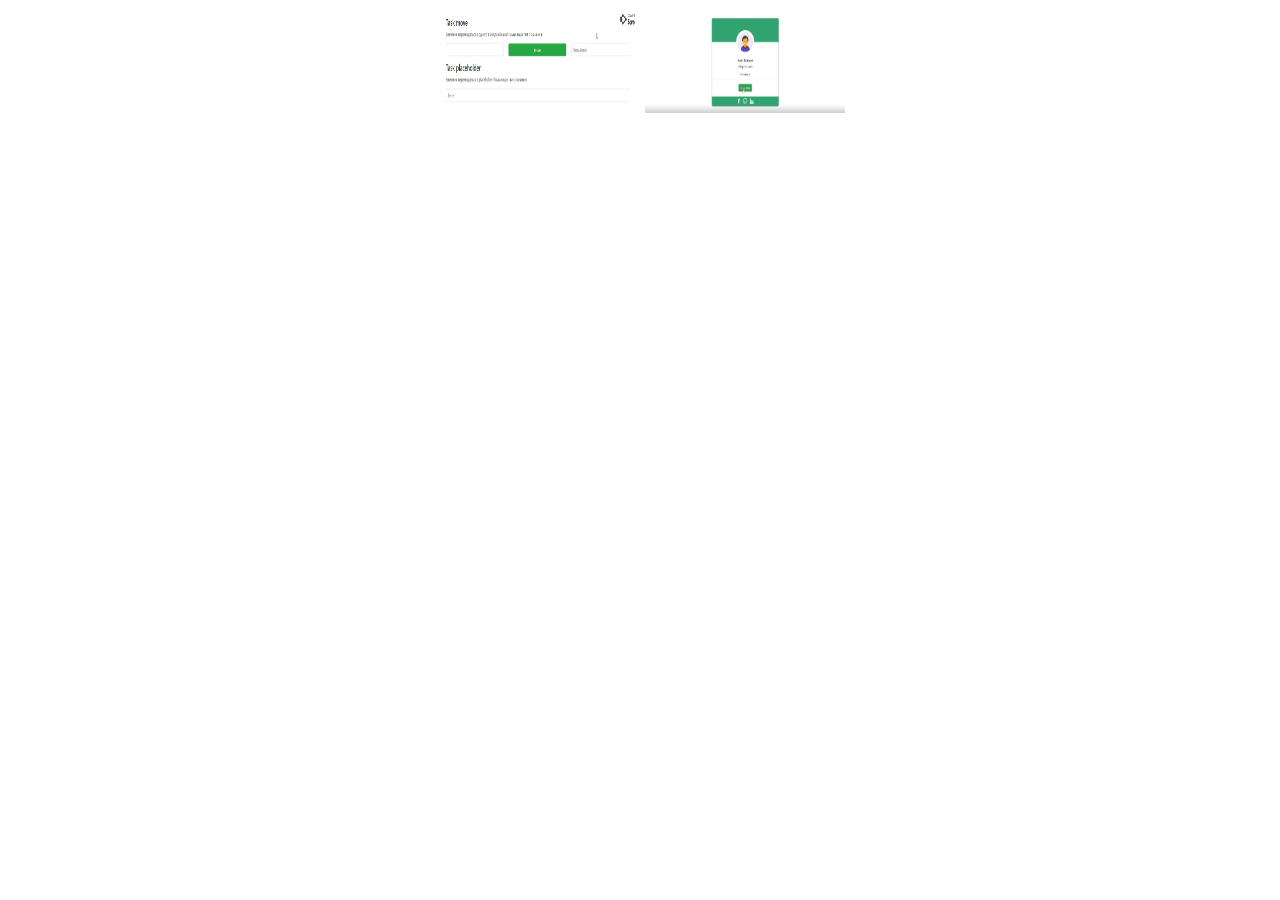
<file: index.html>
<!DOCTYPE html>
<html lang="en">

<head>
    <meta charset="UTF-8">
    <meta http-equiv="X-UA-Compatible" content="IE=edge">
    <meta name="viewport" content="width=device-width, initial-scale=1.0">
    <link rel="stylesheet" href="css/main.css">
    <title>Les14</title>
</head>

<body>
    <div class="main_menu">
        <a href="input.html" target="_blank"><img src="img/input.png" title="Завдання №1" width="200" height="100"></a>
        <a href="sign.html" target="_blank"><img src="img/sign.png" title="Завдання №2" width="200" height="100"></a>
    </div>
</body>

</html>
</file>
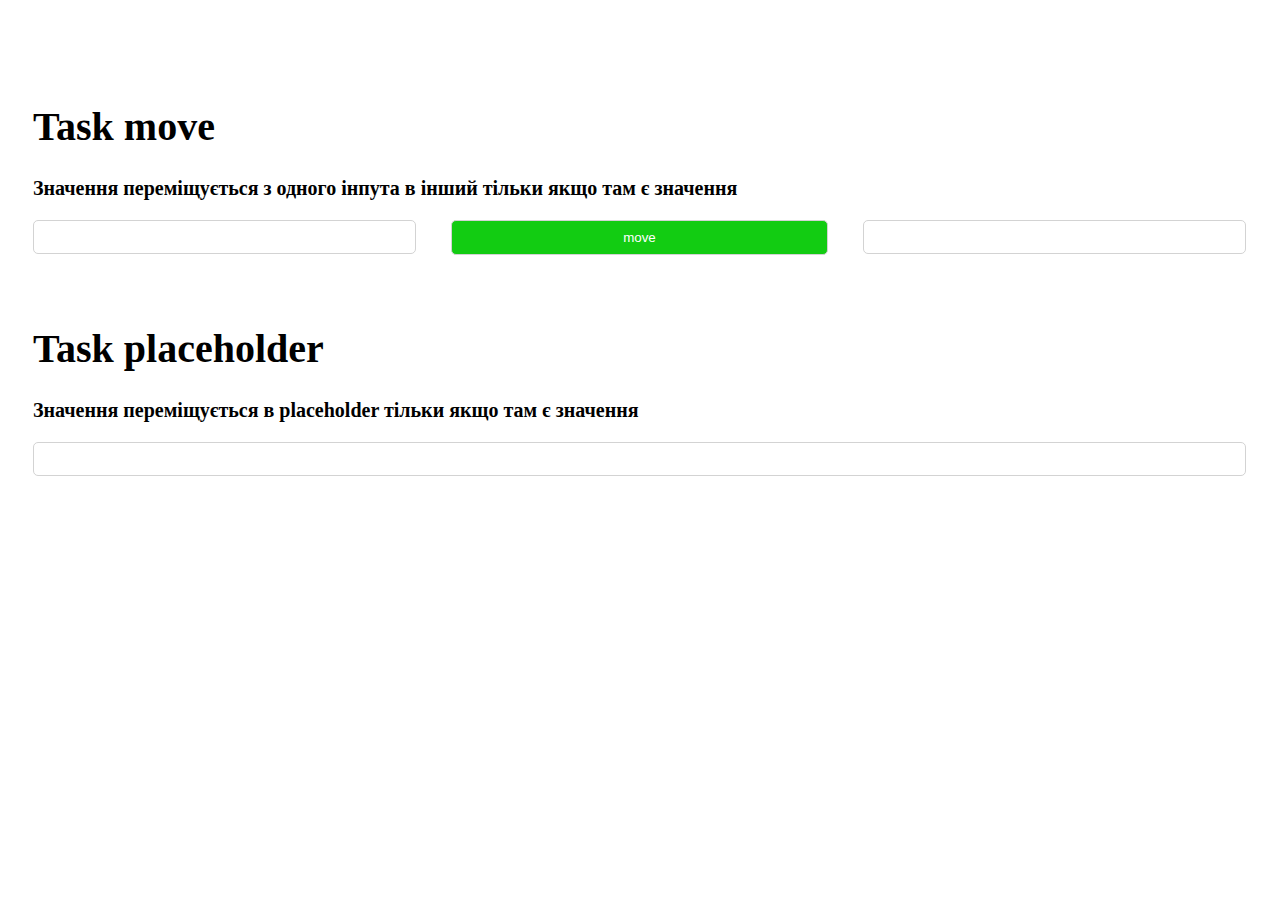
<file: input.html>
<!DOCTYPE html>
<html lang="en">

<head>
    <meta charset="UTF-8">
    <meta http-equiv="X-UA-Compatible" content="IE=edge">
    <meta name="viewport" content="width=device-width, initial-scale=1.0">
    <link rel="stylesheet" href="css/main.css">
    <title>Input</title>
</head>

<body>
    <form class="main_block" name="f1">
        <h1>Task move</h1>
        <p>Значення переміщується з одного інпута в інший тільки якщо там є значення</p>
        <input type="text" id="source">
        <button type="button" name="move">move</button>
        <input type="text" id="dest" readonly>


        <h1>Task placeholder</h1>
        <p>Значення переміщується в placeholder тільки якщо там є значення</p>
        <input type="text" placeholder="" id="place">

    </form>
    <script src="js/input.js"></script>
</body>

</html>
</file>
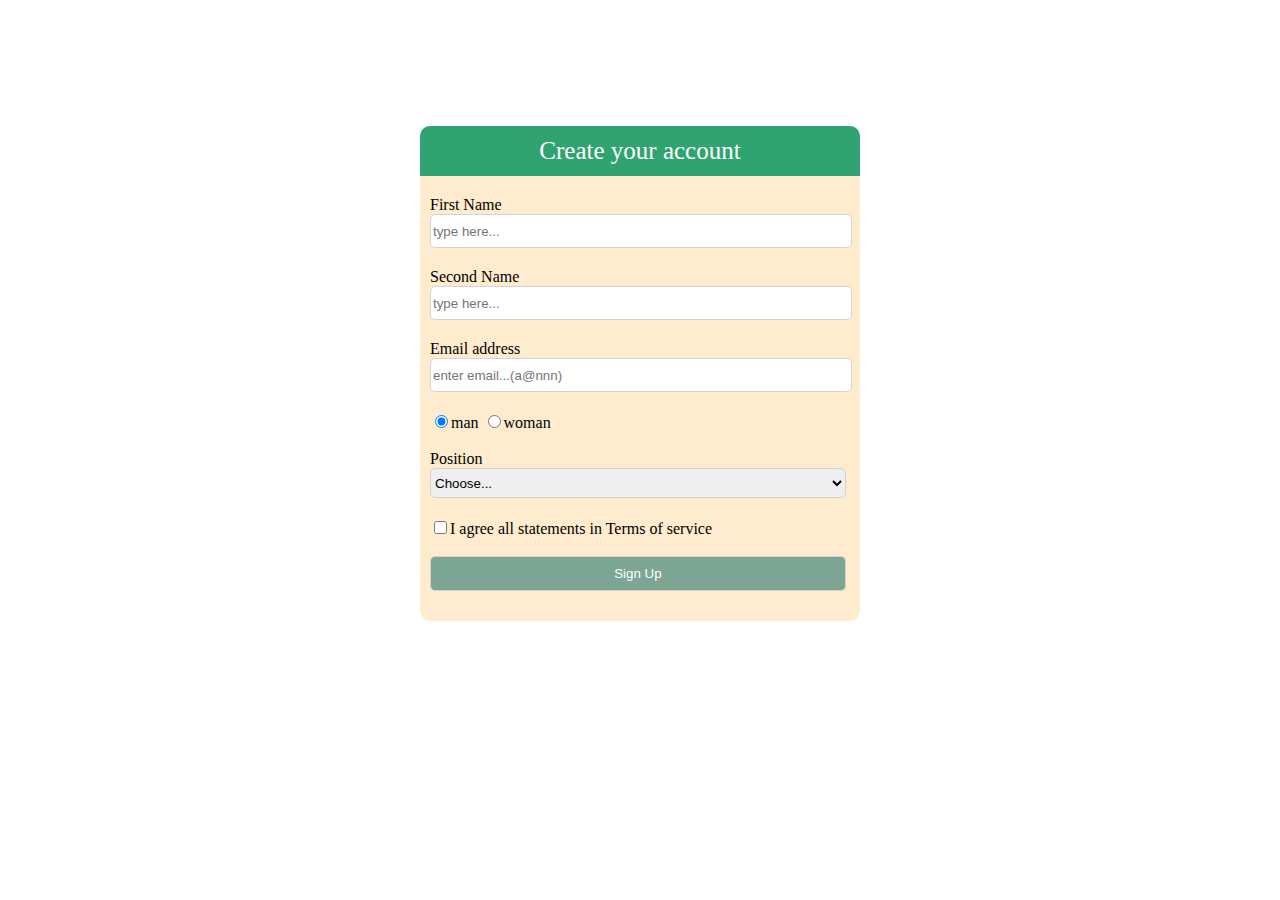
<file: sign.html>
<!DOCTYPE html>
<html lang="en">

<head>
	<meta charset="UTF-8">
	<meta name="viewport" content="width=device-width, initial-scale=1.0">
	<meta http-equiv="X-UA-Compatible" content="ie=edge">
	<link rel="stylesheet" href="css/main.css">
	<title>Sign</title>
</head>

<body>
	<div class="error"></div>
	<form id="signUp" name="signUp">
		<div class="form_head">Create your account</div>
		<div>
			<label for="f_name">First Name</label><br>
			<input type="text" id="f_name" name="f_name" placeholder="type here..." required>

		</div>
		<div>
			<label for="s_name">Second Name</label><br>
			<input type="text" id="s_name" name="s_name" placeholder="type here..." required>
		</div>
		<div>
			<label for="e_mail">Email address</label><br>
			<input type="email" id="e_mail" name="e_mail" placeholder="enter email...(a@nnn)" required>
		</div>
		<div>
			<input type="radio" name="sex" id="man" checked>man
			<input type="radio" name="sex" id="woman">woman
		</div><br>
		<label for="pos">Position</label><br>
		<select name="pos" id="pos">
			<option value="Choose..." selected>Choose...</option>
			<option value="Frontend">Frontend</option>
			<option value="Backend">Backend</option>
			<option value="QC/QA">QC/QA</option>
		</select><br>
		<input type="checkbox" id="check" name="check">I agree all statements in Terms of service<br><br>
		<button type="button" value="Sign Up" id="sign" name="signButt" disabled>Sign Up</button>
	</form>
	<form id="signOut" name="signOut">
		<div class="form_head"></div>
		<img src="img/woman.jpg" class="logo" name="logo">
		<div class="data">
			<h1 id="ffssname" name="ffssname">Ivan Ivanov</h1>
			<p id="eemail" name="eemail">123@ttt</p>
			<p id="ppos" name="ppos">Frontend</p>
		</div>
		<hr>
		<button type="submit">Sign Out</button>
		<div class="pidval">
			<img src="img/facebook.svg" alt="">
			<img src="img/github.svg" alt="">
			<img src="img/linkedin.svg" alt="">
		</div>

	</form>

	<script src="js/sign.js"></script>
</body>

</html>
</file>
<file: css/main.css>
/* body {
    background-color: rgb(241, 239, 239);
} */
.main_menu {
    margin: 0 auto;
    display: flex;
    justify-content: center;
}

.main_menu a {
    text-decoration: none;
    margin: 5px;
}

.main_menu a:hover {
    background-color: aqua;
}

/*-----------------------------------------------*/
.main_block {
    width: 95vw;
    height: 90vh;
    padding: 25px;
    font-size: 20px;
    font-weight: bold;
}

input[type='text'],
input[type='email'],
button,
select {
    width: 31%;
    margin-right: 30px;
    height: 30px;
    border-radius: 5px;
    border: 1px solid lightgrey;
}

button {
    height: 35px;
    background-color: rgb(18, 204, 18);
    color: white;
}

button:focus {
    border: 3px solid rgb(45, 252, 183);
}

button:hover {
    background-color: rgb(8, 163, 163);
}

input[type='text']:focus,
input[type='email']:focus,
select:focus {
    outline-color: cornflowerblue;
}

#place {
    margin: 0;
    width: 99.3%;
}

#dest {
    margin: 0;
}

/*-------------------------------------*/
.error {
    display: none;
    position: absolute;
    width: 450px;
    height: 50px;
    left: 0;
    top: 35%;
    border-radius: 10px;
    background-color: rgba(108, 186, 250, 0.671);
    color: blue;
    text-align: center;
    line-height: 50px;
    font-size: 30px;
    font-weight: bolder;

}

#signUp,
#signOut {
    width: 420px;
    height: auto;
    background-color: blanchedalmond;
    margin: 10% auto;
    border-radius: 10px;
    padding: 10px;
}

.form_head {
    width: 440px;
    height: 50px;
    color: white;
    border-radius: 10px 10px 0 0;
    background-color: rgb(49, 163, 112);
    text-align: center;
    font-size: 25px;
    line-height: 50px;
    margin: -10px 0 20px -10px;
}

#f_name,
#s_name,
#e_mail,
#sign,
select {
    margin: 0;
    width: 99%;
    margin-bottom: 20px;
}

#sign {
    background-color: rgb(125, 165, 147);
}

label {
    margin-bottom: 3px;
}

#signOut {
    position: relative;
    background-color: white;
    border: 1px solid lightgray;
    display: none;
}

.logo {
    width: 100px;
    height: 100px;
    border-radius: 50%;
    position: absolute;
    left: 40%;
    top: 5%;
}

.data {
    text-align: center;
}

h1 {
    margin-top: 70px;
}

button[type='submit'] {
    margin: 0 35%;
    cursor: pointer;
}

.pidval {
    width: 440px;
    height: 50px;
    margin: 10px 0 -10px -10px;
    text-align: center;
    line-height: 70px;
    border-radius: 0 0 10px 10px;
    background-color: rgb(49, 163, 112);
}

.pidval img {

    width: 30px;
    height: 30px;
}
</file>
